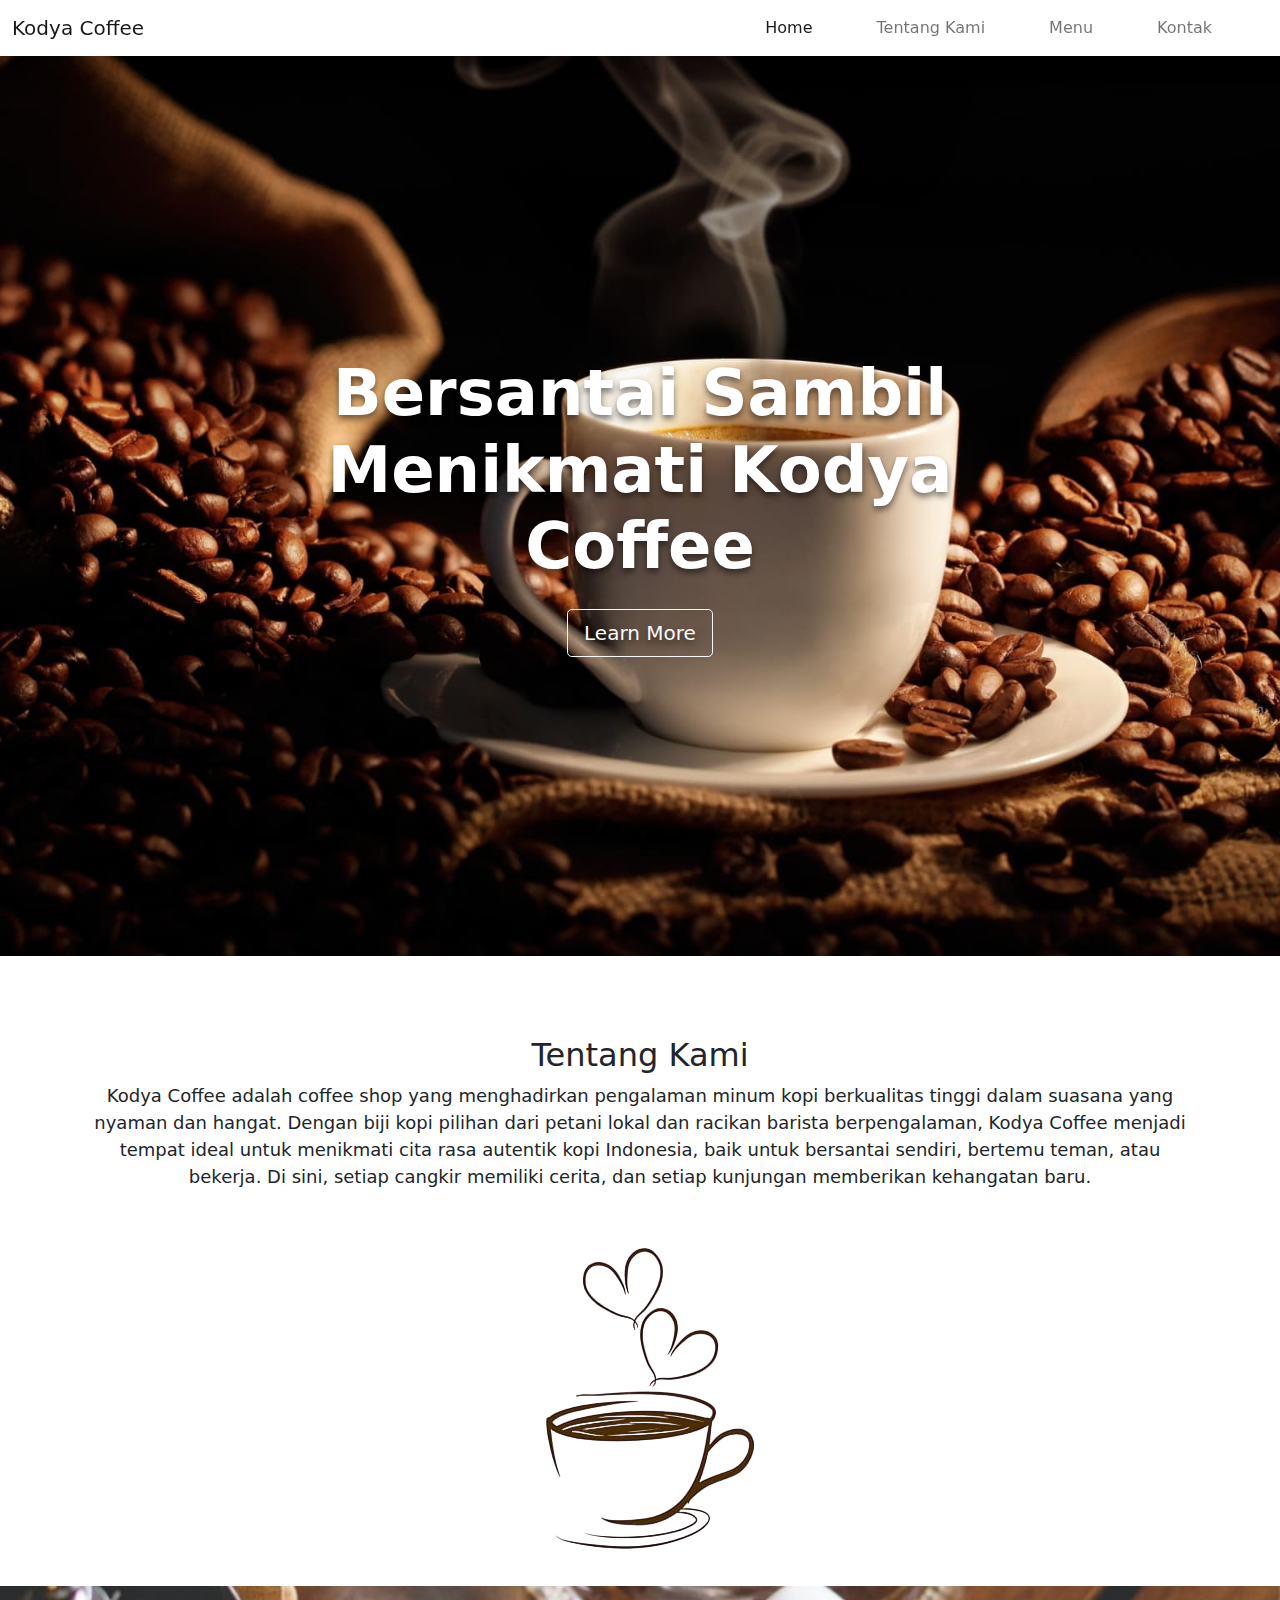
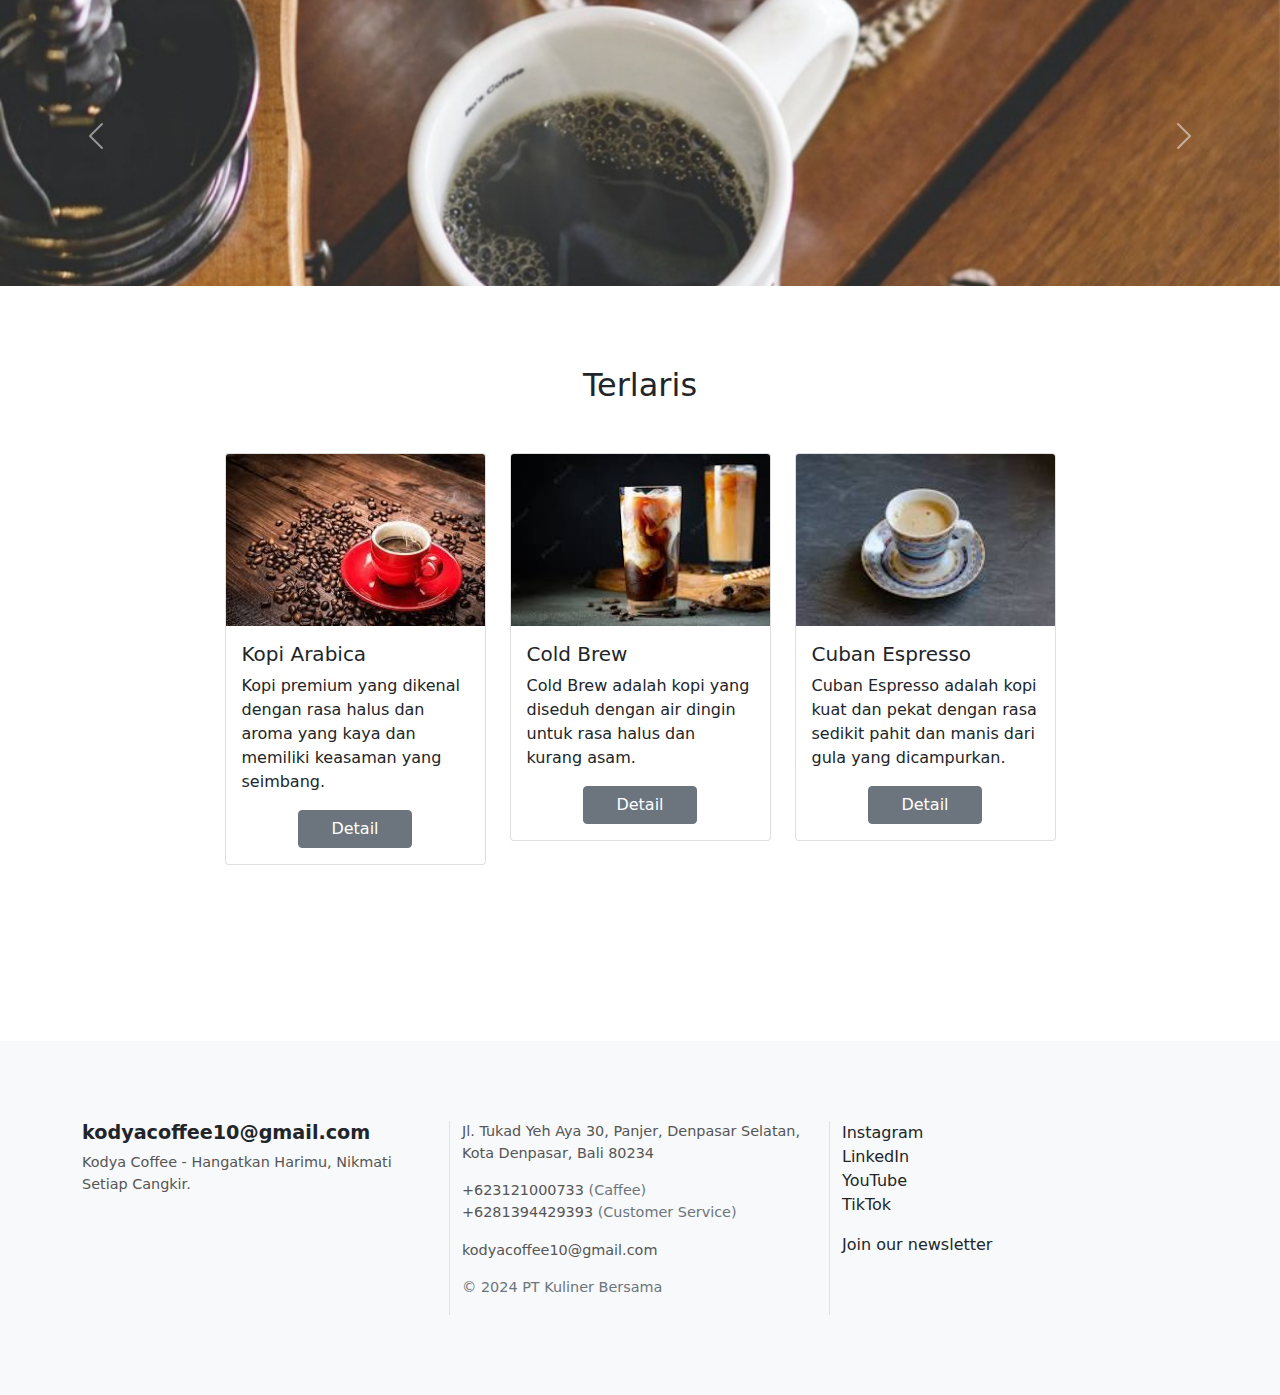
<file: index.html>
<!DOCTYPE html>
<html lang="en">
  <head>
    <meta charset="UTF-8" />
    <meta http-equiv="X-UA-Compatible" content="IE=edge" />
    <meta name="viewport" content="width=device-width, initial-scale=1.0" />
    <link rel="stylesheet" href="assets/bootstrap/css/bootstrap.min.css" />
    <link rel="stylesheet" href="https://cdn.jsdelivr.net/npm/bootstrap-icons@1.10.3/font/bootstrap-icons.css" />
    <link rel="stylesheet" href="style.css" />
    <title>Home | Kodya Coffee</title>
  </head>
  <body>
    <!-- navbar -->
    <nav class="navbar sticky-top navbar-expand-lg navbar-light shadow" style="background-color: white">
      <div class="container-fluid">
        <button class="navbar-toggler" type="button" data-bs-toggle="collapse" data-bs-target="#navbarNav" aria-controls="navbarNav" aria-expanded="false" aria-label="Toggle navigation">
          <span class="navbar-toggler-icon"></span>
        </button>
        <div class="collapse navbar-collapse" id="navbarNav">
          <a class="navbar-brand me-auto" href="index.html">Kodya Coffee</a>
          <ul class="navbar-nav">
            <li class="nav-item me-5">
              <a class="nav-link active" aria-current="page" href="index.html">Home</a>
            </li>
            <li class="nav-item me-5">
              <a class="nav-link" href="tentang-kami.html">Tentang Kami</a>
            </li>
            <li class="nav-item me-5">
              <a class="nav-link" href="menu.html">Menu</a>
            </li>
            <li class="nav-item me-5">
              <a class="nav-link" href="kontak.html">Kontak</a>
            </li>
          </ul>
        </div>
      </div>
    </nav>
    <!-- end-navbar -->

    <!-- banner -->
    <section id="banner">
      <header class="hero-banner">
        <div class="hero-content">
          <h1 class="display-3 fw-bold">Bersantai Sambil Menikmati Kodya Coffee</h1>
          <div class="mt-4">
            <a href="#about" class="btn btn-outline-light btn-lg">Learn More</a>
          </div>
        </div>
      </header>
    </section>
    <!-- end-banner -->

    <!-- About & Proccess -->
    <section id="about" style="padding-top: 5rem">
      <div class="container-fluid">
        <div class="container" style="border-radius: 30px">
          <h2 class="text-center text-dark" style="cursor: default">Tentang Kami</h2>
          <p class="text-center" style="font-size: 18px">Kodya Coffee adalah coffee shop yang menghadirkan pengalaman minum kopi berkualitas tinggi dalam suasana yang nyaman dan hangat. Dengan biji kopi pilihan dari petani lokal dan racikan barista berpengalaman, Kodya Coffee menjadi tempat ideal untuk menikmati cita rasa autentik kopi Indonesia, baik untuk bersantai sendiri, bertemu teman, atau bekerja. Di sini, setiap cangkir memiliki cerita, dan setiap kunjungan memberikan kehangatan baru.</p>
        </div>
        <div style="display: flex; justify-content: center; align-items: center; height: 300px; padding-top: 100px">
          <img src="assets/img/coffee.png" alt="Arabica Coffee" style="max-width: 100%; height: auto" />
        </div>
      </div>
    </section>
    <!-- end-about -->

    <section id="highlight">
      <div id="carouselExampleInterval" class="carousel slide" data-bs-ride="carousel">
        <div class="carousel-inner">
          <div class="carousel-item active" data-bs-interval="10000">
            <img src="gambar/americano.jpg" class="d-block w-100" alt="Americano" />
          </div>
          <div class="carousel-item" data-bs-interval="2000">
            <img src="gambar/kopi-tarik.jpg" class="d-block w-100" alt="Latte" />
          </div>
          <div class="carousel-item">
            <img src="gambar/capuccino.jpg" class="d-block w-100" alt="Cappuccino" />
          </div>
        </div>
        <button class="carousel-control-prev" type="button" data-bs-target="#carouselExampleInterval" data-bs-slide="prev">
          <span class="carousel-control-prev-icon" aria-hidden="true"></span>
          <span class="visually-hidden">Previous</span>
        </button>
        <button class="carousel-control-next" type="button" data-bs-target="#carouselExampleInterval" data-bs-slide="next">
          <span class="carousel-control-next-icon" aria-hidden="true"></span>
          <span class="visually-hidden">Next</span>
        </button>
      </div>
    </section>

    <!-- promo -->
    <section id="promo" style="padding: 5rem 0rem 5rem 0rem">
      <div class="container-fluid">
        <div class="container" style="border-radius: 30px">
          <h2 class="text-center text-dark" style="cursor: default">Terlaris</h2>

          <div class="row mt-5 justify-content-center">
            <div class="col-sm-6 col-lg-3 mb-3">
              <div class="card">
                <img src="gambar/Arabica coffe.jpeg" class="card-img-top" alt="..." />
                <div class="card-body">
                  <h5 class="card-title" style="cursor: default">Kopi Arabica</h5>
                  <p class="card-text" style="cursor: default">Kopi premium yang dikenal dengan rasa halus dan aroma yang kaya dan memiliki keasaman yang seimbang.</p>
                  <a href="detail-coffee.html" style="text-decoration: none">
                    <div class="d-grid gap-2 col-6 mx-auto">
                      <button class="btn btn-secondary w-100" type="button">Detail</button>
                    </div>
                  </a>
                </div>
              </div>
            </div>

            <div class="col-sm-6 col-lg-3 mb-3">
              <div class="card">
                <img src="gambar/coldbrewcoffe - Copy.jpeg" class="card-img-top" alt="..." />
                <div class="card-body">
                  <h5 class="card-title" style="cursor: default">Cold Brew</h5>
                  <p class="card-text" style="cursor: default">Cold Brew adalah kopi yang diseduh dengan air dingin untuk rasa halus dan kurang asam.</p>
                  <a href="detail-coffee.html" style="text-decoration: none">
                    <div class="d-grid gap-2 col-6 mx-auto">
                      <button class="btn btn-secondary w-100" type="button">Detail</button>
                    </div>
                  </a>
                </div>
              </div>
            </div>

            <div class="col-sm-6 col-lg-3 mb-3">
              <div class="card">
                <img src="gambar/cuban expresso coffe - Copy.jpeg" class="card-img-top" alt="..." />
                <div class="card-body">
                  <h5 class="card-title" style="cursor: default">Cuban Espresso</h5>
                  <p class="card-text" style="cursor: default">Cuban Espresso adalah kopi kuat dan pekat dengan rasa sedikit pahit dan manis dari gula yang dicampurkan.</p>
                  <a href="detail-coffee.html" style="text-decoration: none">
                    <div class="d-grid gap-2 col-6 mx-auto">
                      <button class="btn btn-secondary w-100" type="button">Detail</button>
                    </div>
                  </a>
                </div>
              </div>
            </div>
          </div>
        </div>
      </div>
    </section>
    <!-- end-promo -->

    <!-- footer -->
    <footer class="bg-light">
      <div class="container">
        <div class="row">
          <!-- Kolom Kiri -->
          <div class="col-md-4 border-end">
            <h5 class="fw-bold">kodyacoffee10@gmail.com</h5>
            <p>Kodya Coffee - Hangatkan Harimu, Nikmati Setiap Cangkir.</p>
          </div>

          <!-- Kolom Tengah -->
          <div class="col-md-4 border-end">
            <address>
              <p>Jl. Tukad Yeh Aya 30, Panjer, Denpasar Selatan, Kota Denpasar, Bali 80234</p>
              <p>
                +623121000733 <span class="text-muted">(Caffee)</span><br />
                +6281394429393 <span class="text-muted">(Customer Service)</span>
              </p>
              <p>kodyacoffee10@gmail.com</p>
            </address>
            <p class="text-muted">© 2024 PT Kuliner Bersama</p>
          </div>

          <!-- Kolom Kanan -->
          <div class="col-md-4">
            <ul class="list-unstyled">
              <li><a href="#" class="text-dark text-decoration-none">Instagram</a></li>
              <li><a href="#" class="text-dark text-decoration-none">LinkedIn</a></li>
              <li><a href="#" class="text-dark text-decoration-none">YouTube</a></li>
              <li><a href="#" class="text-dark text-decoration-none">TikTok</a></li>
            </ul>
            <a href="#" class="text-dark text-decoration-none d-block mt-3">Join our newsletter</a>
          </div>
        </div>
      </div>
    </footer>

    <!-- end-footer -->

    <script src="assets/bootstrap/js/bootstrap.bundle.min.js"></script>
  </body>
</html>
</file>
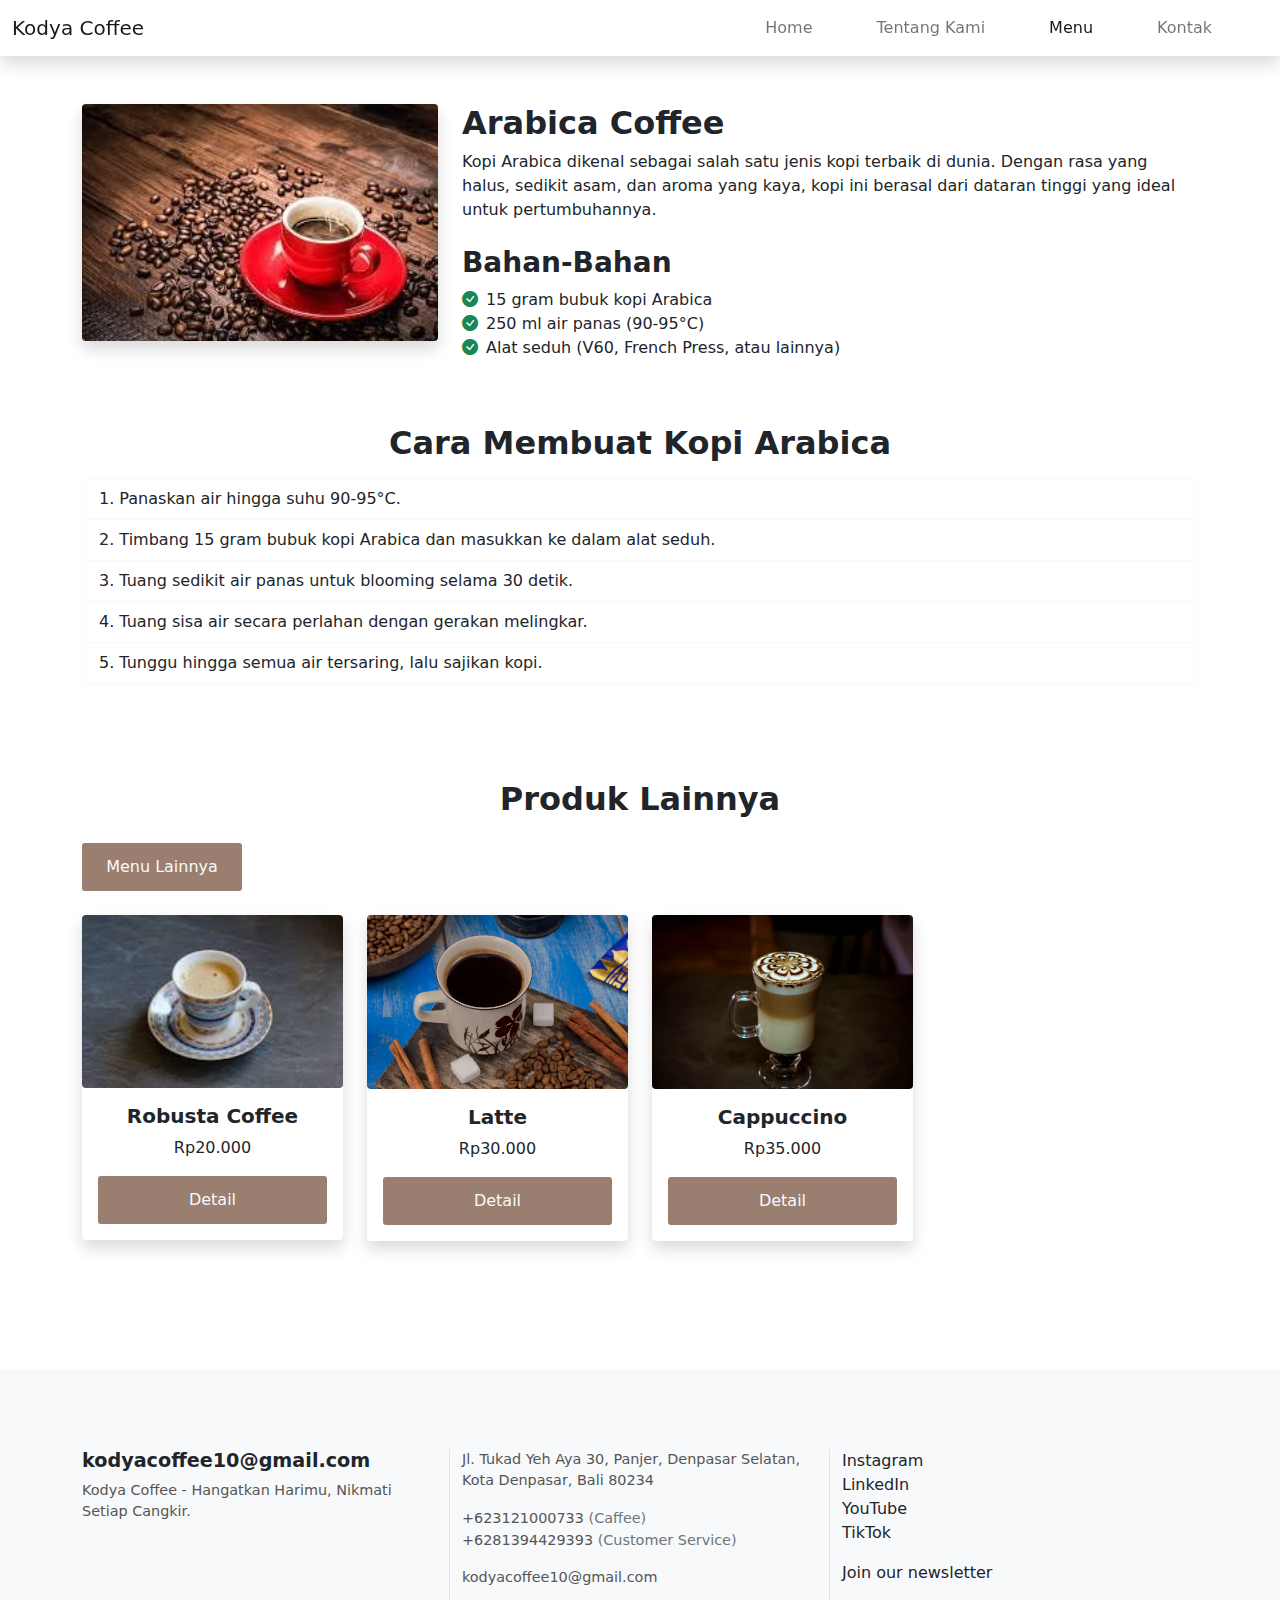
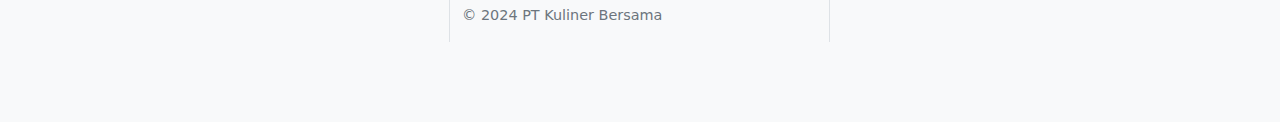
<file: detail-coffee.html>
<!DOCTYPE html>
<html lang="en">
  <head>
    <meta charset="UTF-8" />
    <meta http-equiv="X-UA-Compatible" content="IE=edge" />
    <meta name="viewport" content="width=device-width, initial-scale=1.0" />
    <link rel="stylesheet" href="assets/bootstrap/css/bootstrap.min.css" />
    <link rel="stylesheet" href="https://cdn.jsdelivr.net/npm/bootstrap-icons@1.10.3/font/bootstrap-icons.css" />
    <link rel="stylesheet" href="style.css" />
    <title>Detail Coffee | Kodya Coffee</title>
    <style>
      .btn-submit {
        color: #fff;
        width: 10rem;
        background-color: #9a7e6f;
        transition: 0.2s ease-in-out;
      }
      .btn-submit:hover {
        background: #493628;
      }
    </style>
  </head>
  <body>
    <!-- navbar -->
    <nav class="navbar sticky-top navbar-expand-lg navbar-light shadow" style="background-color: white">
      <div class="container-fluid">
        <button class="navbar-toggler" type="button" data-bs-toggle="collapse" data-bs-target="#navbarNav" aria-controls="navbarNav" aria-expanded="false" aria-label="Toggle navigation">
          <span class="navbar-toggler-icon"></span>
        </button>
        <div class="collapse navbar-collapse" id="navbarNav">
          <a class="navbar-brand me-auto" href="index.html">Kodya Coffee</a>
          <ul class="navbar-nav">
            <li class="nav-item me-5">
              <a class="nav-link" aria-current="page" href="index.html">Home</a>
            </li>
            <li class="nav-item me-5">
              <a class="nav-link" href="tentang-kami.html">Tentang Kami</a>
            </li>
            <li class="nav-item me-5">
              <a class="nav-link active" href="menu.html">Menu</a>
            </li>
            <li class="nav-item me-5">
              <a class="nav-link" href="kontak.html">Kontak</a>
            </li>
          </ul>
        </div>
      </div>
    </nav>
    <!-- end-navbar -->

    <!-- Detail Produk -->
    <div class="container-fluid py-5">
      <div class="container">
        <div class="row">
          <!-- Gambar Produk -->
          <div class="col-lg-4">
            <div class="card mb-3 border-0 shadow">
              <img src="gambar/Arabica coffe.jpeg" class="card-img-top rounded" alt="Arabica" />
            </div>
          </div>

          <!-- Deskripsi Produk -->
          <div class="col-lg-8">
            <h2 class="fw-bold">Arabica Coffee</h2>
            <p>Kopi Arabica dikenal sebagai salah satu jenis kopi terbaik di dunia. Dengan rasa yang halus, sedikit asam, dan aroma yang kaya, kopi ini berasal dari dataran tinggi yang ideal untuk pertumbuhannya.</p>
            <h3 class="fw-bold mt-4">Bahan-Bahan</h3>
            <ul class="list-unstyled">
              <li><i class="bi bi-check-circle-fill text-success me-2"></i>15 gram bubuk kopi Arabica</li>
              <li><i class="bi bi-check-circle-fill text-success me-2"></i>250 ml air panas (90-95°C)</li>
              <li><i class="bi bi-check-circle-fill text-success me-2"></i>Alat seduh (V60, French Press, atau lainnya)</li>
            </ul>
          </div>
        </div>

        <!-- Cara Membuat -->
        <div class="mt-5">
          <h2 class="text-center fw-bold">Cara Membuat Kopi Arabica</h2>
          <ol class="list-group list-group-numbered mt-3">
            <li class="list-group-item border-light">Panaskan air hingga suhu 90-95°C.</li>
            <li class="list-group-item border-light">Timbang 15 gram bubuk kopi Arabica dan masukkan ke dalam alat seduh.</li>
            <li class="list-group-item border-light">Tuang sedikit air panas untuk blooming selama 30 detik.</li>
            <li class="list-group-item border-light">Tuang sisa air secara perlahan dengan gerakan melingkar.</li>
            <li class="list-group-item border-light">Tunggu hingga semua air tersaring, lalu sajikan kopi.</li>
          </ol>
        </div>
      </div>
    </div>
    <!-- End Detail Produk -->

    <div class="container py-5">
      <h2 class="text-center fw-bold mb-4">Produk Lainnya</h2>
      <a href="menu.html">
        <button class="btn mb-4 w-20 btn-submit text-light">Menu Lainnya</button>
      </a>

      <div class="row g-4">
        <!-- Produk 1 -->
        <div class="col-lg-3 col-md-4 col-sm-6">
          <div class="card border-0 shadow">
            <img src="gambar/cuban expresso coffe - Copy.jpeg" class="card-img-top rounded" alt="Robusta" />
            <div class="card-body text-center">
              <h5 class="card-title fw-bold">Robusta Coffee</h5>
              <p class="card-text">Rp20.000</p>
              <button class="btn w-100 btn-submit text-light">Detail</button>
            </div>
          </div>
        </div>
        <!-- Produk 2 -->
        <div class="col-lg-3 col-md-4 col-sm-6">
          <div class="card border-0 shadow">
            <img src="gambar/kintamani.png" class="card-img-top rounded" alt="Latte" />
            <div class="card-body text-center">
              <h5 class="card-title fw-bold">Latte</h5>
              <p class="card-text">Rp30.000</p>
              <button class="btn w-100 btn-submit text-light">Detail</button>
            </div>
          </div>
        </div>
        <!-- Produk 3 -->
        <div class="col-lg-3 col-md-4 col-sm-6">
          <div class="card border-0 shadow">
            <img src="gambar/mocchacino.jpg" class="card-img-top rounded" alt="Cappuccino" />
            <div class="card-body text-center">
              <h5 class="card-title fw-bold">Cappuccino</h5>
              <p class="card-text">Rp35.000</p>
              <button class="btn w-100 btn-submit text-light">Detail</button>
            </div>
          </div>
        </div>
      </div>
    </div>

    <!-- footer -->
    <footer class="bg-light">
      <div class="container">
        <div class="row">
          <!-- Kolom Kiri -->
          <div class="col-md-4 border-end">
            <h5 class="fw-bold">kodyacoffee10@gmail.com</h5>
            <p>Kodya Coffee - Hangatkan Harimu, Nikmati Setiap Cangkir.</p>
          </div>

          <!-- Kolom Tengah -->
          <div class="col-md-4 border-end">
            <address>
              <p>Jl. Tukad Yeh Aya 30, Panjer, Denpasar Selatan, Kota Denpasar, Bali 80234</p>
              <p>
                +623121000733 <span class="text-muted">(Caffee)</span><br />
                +6281394429393 <span class="text-muted">(Customer Service)</span>
              </p>
              <p>kodyacoffee10@gmail.com</p>
            </address>
            <p class="text-muted">© 2024 PT Kuliner Bersama</p>
          </div>

          <!-- Kolom Kanan -->
          <div class="col-md-4">
            <ul class="list-unstyled">
              <li><a href="#" class="text-dark text-decoration-none">Instagram</a></li>
              <li><a href="#" class="text-dark text-decoration-none">LinkedIn</a></li>
              <li><a href="#" class="text-dark text-decoration-none">YouTube</a></li>
              <li><a href="#" class="text-dark text-decoration-none">TikTok</a></li>
            </ul>
            <a href="#" class="text-dark text-decoration-none d-block mt-3">Join our newsletter</a>
          </div>
        </div>
      </div>
    </footer>

    <!-- end-footer -->

    <script src="assets/bootstrap/js/bootstrap.bundle.min.js"></script>
  </body>
</html>
</file>
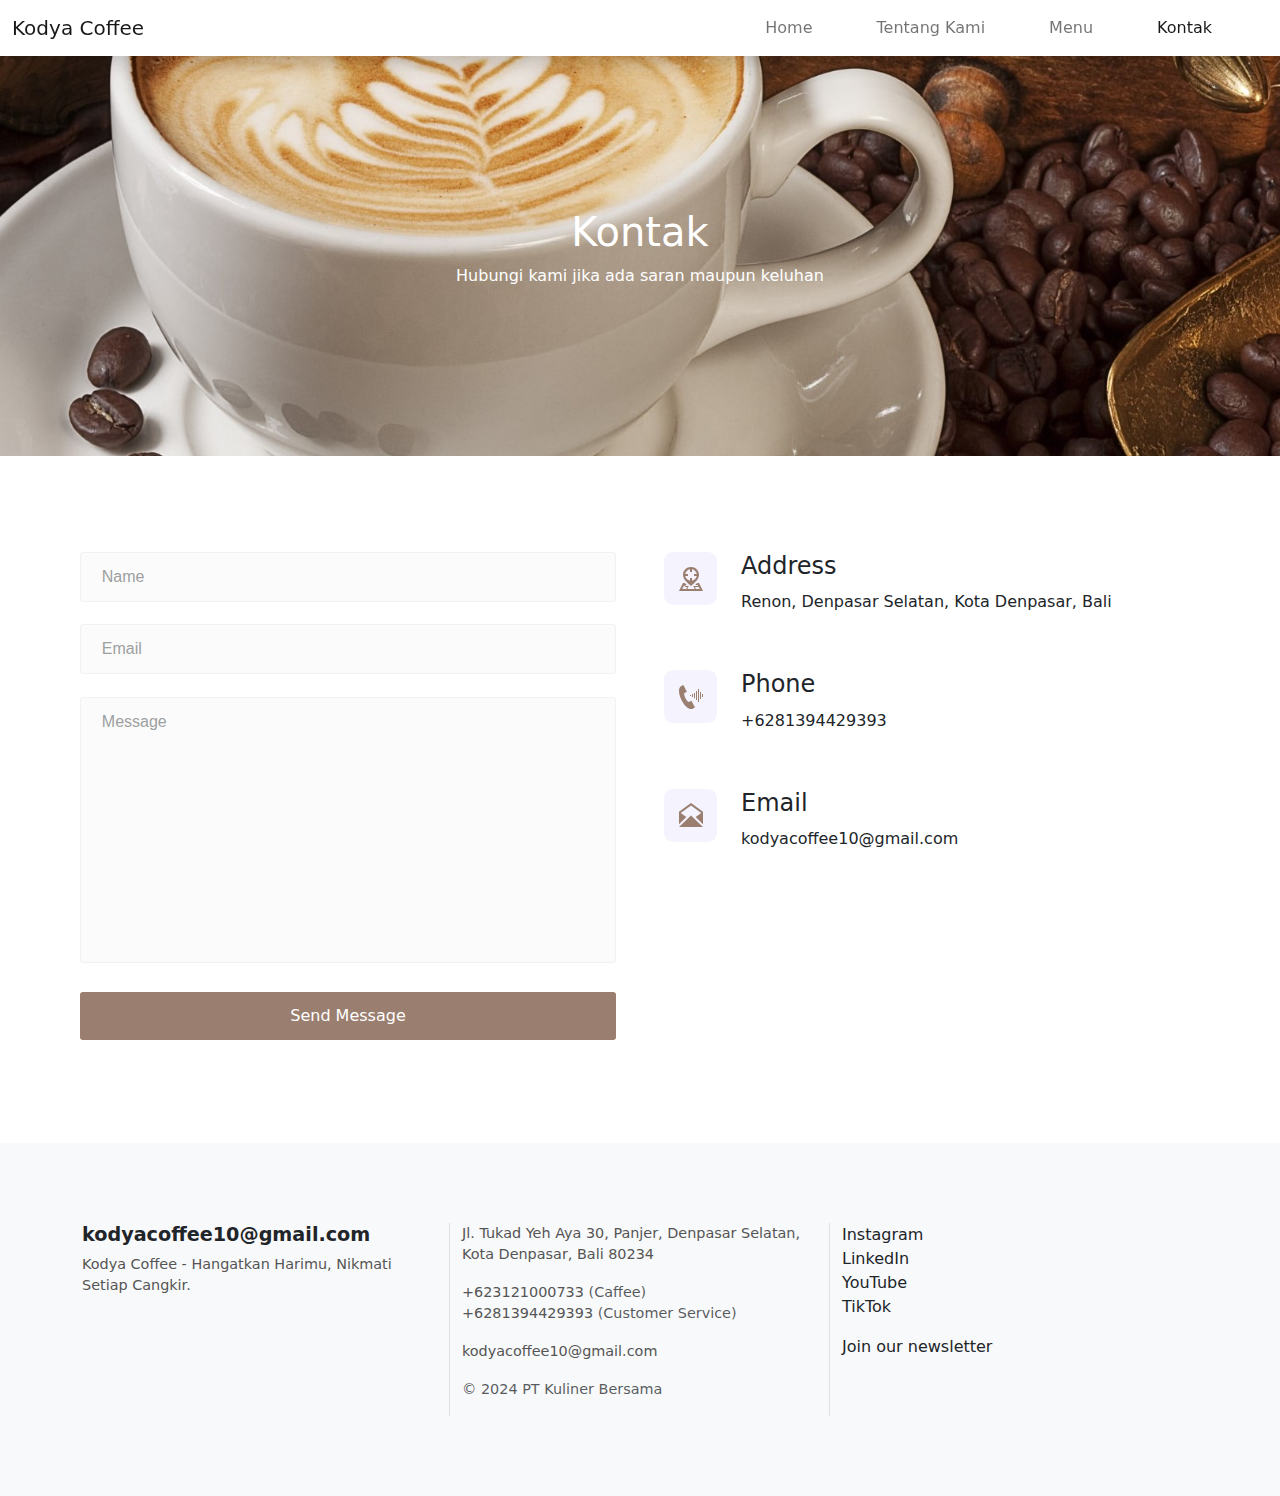
<file: kontak.html>
<!DOCTYPE html>
<html lang="en">
  <head>
    <meta charset="UTF-8" />
    <meta http-equiv="X-UA-Compatible" content="IE=edge" />
    <meta name="viewport" content="width=device-width, initial-scale=1.0" />
    <link rel="stylesheet" href="assets/bootstrap/css/bootstrap.min.css" />
    <link rel="stylesheet" href="https://cdn.jsdelivr.net/npm/bootstrap-icons@1.10.3/font/bootstrap-icons.css" />
    <link href="https://cdn.jsdelivr.net/npm/bootstrap@5.3.0/dist/css/bootstrap.min.css" rel="stylesheet" />

    <link rel="stylesheet" href="style.css" />
    <title>Kontak | Kodya Coffee</title>
  </head>
  <body>
    <!-- navbar -->
    <nav class="navbar sticky-top navbar-expand-lg navbar-light shadow" style="background-color: white">
      <div class="container-fluid">
        <button class="navbar-toggler" type="button" data-bs-toggle="collapse" data-bs-target="#navbarNav" aria-controls="navbarNav" aria-expanded="false" aria-label="Toggle navigation">
          <span class="navbar-toggler-icon"></span>
        </button>
        <div class="collapse navbar-collapse" id="navbarNav">
          <a class="navbar-brand me-auto" href="index.html">Kodya Coffee</a>
          <ul class="navbar-nav">
            <li class="nav-item me-5">
              <a class="nav-link" aria-current="page" href="index.html">Home</a>
            </li>
            <li class="nav-item me-5">
              <a class="nav-link" href="tentang-kami.html">Tentang Kami</a>
            </li>
            <li class="nav-item me-5">
              <a class="nav-link" href="menu.html">Menu</a>
            </li>
            <li class="nav-item me-5">
              <a class="nav-link active" href="kontak.html">Kontak</a>
            </li>
          </ul>
        </div>
      </div>
    </nav>
    <!-- end-navbar -->

    <section id="kontak-banner">
      <div class="banner" style="background-image: url('gambar/coffeelatte.jpg')">
        <div class="content">
          <h1>Kontak</h1>
          <p>Hubungi kami jika ada saran maupun keluhan</p>
        </div>
      </div>
    </section>

    <!-- contact -->
    <section id="contact">
      <div class="contact main-container">
        <div class="contact-left">
          <form class="contact-form" action="https://formspree.io/f/mdorbwvd" method="POST">
            <div>
              <input type="text" placeholder="Name" name="name" id="form" />
            </div>
            <div>
              <input type="email" placeholder="Email" name="email" id="form" />
            </div>
            <div>
              <textarea name="message" placeholder="Message" id="message" cols="30" rows="10"></textarea>
            </div>
            <div>
              <button class="btn-submit" id="form">Send Message</button>
            </div>
          </form>
        </div>
        <div class="contact-right">
          <!-- contact item 1 -->
          <div class="contact-item">
            <div class="contact-item-icon">
              <svg xmlns="http://www.w3.org/2000/svg" width="24" height="24" viewBox="0 0 24 24">
                <path d="M12 19c4.5-3.893 8-6.872 8-11.23 0-4.291-3.582-7.77-8-7.77s-8 3.479-8 7.77c0 4.358 3.5 7.337 8 11.23zm-5.761-10h2.761v-2h-2.786c.393-2.446 2.324-4.379 4.786-4.799v2.799h2v-2.799c2.462.42 4.393 2.353 4.786 4.799h-2.786v2h2.761c-.452 2.368-2.354 4.223-4.761 4.632v-2.632h-2v2.632c-2.406-.409-4.309-2.264-4.761-4.632zm13.761 7h-1.801c-.629.673-1.316 1.335-2.041 2h2.605l.5 1h-4.218l-1.146 1h1.025l.858 2h-7.487l.858-2h.947c-.389-.336-.772-.669-1.147-1h-1.995l-1.011-1h1.895c-.725-.664-1.41-1.327-2.039-2h-1.803l-4 8h24l-4-8zm-12.794 6h-3.97l1.764-3.528 1.516 1.528h1.549l-.859 2zm8.808-2h3.75l1 2h-3.892l-.858-2z" />
              </svg>
            </div>
            <div class="contact-item-detail">
              <h4>Address</h4>
              <p>Renon, Denpasar Selatan, Kota Denpasar, Bali</p>
            </div>
          </div>

          <!-- contact item 2 -->
          <div class="contact-item">
            <div class="contact-item-icon">
              <svg width="24" height="24" xmlns="http://www.w3.org/2000/svg" fill-rule="evenodd" clip-rule="evenodd">
                <path d="M16 22.621l-3.521-6.795c-.007.004-1.974.97-2.064 1.011-2.24 1.086-6.799-7.82-4.609-8.994l2.082-1.026-3.492-6.817-2.106 1.039c-1.622.845-2.298 2.627-2.289 4.843.027 6.902 6.711 18.013 12.212 18.117.575.011 1.137-.098 1.677-.345.121-.055 2.102-1.029 2.11-1.033zm4-5.621h-1v-13h1v13zm-2-2h-1v-9h1v9zm4-1h-1v-7h1v7zm-6-1h-1v-5h1v5zm-2-1h-1v-3h1v3zm10 0h-1v-3h1v3zm-12-1h-1v-1h1v1z" />
              </svg>
            </div>
            <div class="contact-item-detail">
              <h4>Phone</h4>
              <p>+6281394429393</p>
            </div>
          </div>

          <!-- contact item 3 -->
          <div class="contact-item">
            <div class="contact-item-icon">
              <svg xmlns="http://www.w3.org/2000/svg" width="24" height="24" viewBox="0 0 24 24">
                <path d="M.026 24l11.974-11.607 11.974 11.607h-23.948zm11.964-23.961l-11.99 8.725v12.476l7.352-7.127-5.653-4.113 10.291-7.488 10.309 7.488-5.655 4.108 7.356 7.132v-12.476l-12.01-8.725z" />
              </svg>
            </div>
            <div class="contact-item-detail">
              <h4>Email</h4>
              <p>kodyacoffee10@gmail.com</p>
            </div>
          </div>
        </div>
      </div>
    </section>
    <!-- end contact -->

    <!-- footer -->
    <footer class="bg-light">
      <div class="container">
        <div class="row">
          <!-- Kolom Kiri -->
          <div class="col-md-4 border-end">
            <h5 class="fw-bold">kodyacoffee10@gmail.com</h5>
            <p>Kodya Coffee - Hangatkan Harimu, Nikmati Setiap Cangkir.</p>
          </div>

          <!-- Kolom Tengah -->
          <div class="col-md-4 border-end">
            <address>
              <p>Jl. Tukad Yeh Aya 30, Panjer, Denpasar Selatan, Kota Denpasar, Bali 80234</p>
              <p>
                +623121000733 <span class="text-muted">(Caffee)</span><br />
                +6281394429393 <span class="text-muted">(Customer Service)</span>
              </p>
              <p>kodyacoffee10@gmail.com</p>
            </address>
            <p class="text-muted">© 2024 PT Kuliner Bersama</p>
          </div>

          <!-- Kolom Kanan -->
          <div class="col-md-4">
            <ul class="list-unstyled">
              <li><a href="#" class="text-dark text-decoration-none">Instagram</a></li>
              <li><a href="#" class="text-dark text-decoration-none">LinkedIn</a></li>
              <li><a href="#" class="text-dark text-decoration-none">YouTube</a></li>
              <li><a href="#" class="text-dark text-decoration-none">TikTok</a></li>
            </ul>
            <a href="#" class="text-dark text-decoration-none d-block mt-3">Join our newsletter</a>
          </div>
        </div>
      </div>
    </footer>

    <script src="assets/bootstrap/js/bootstrap.bundle.min.js"></script>
  </body>
</html>
</file>
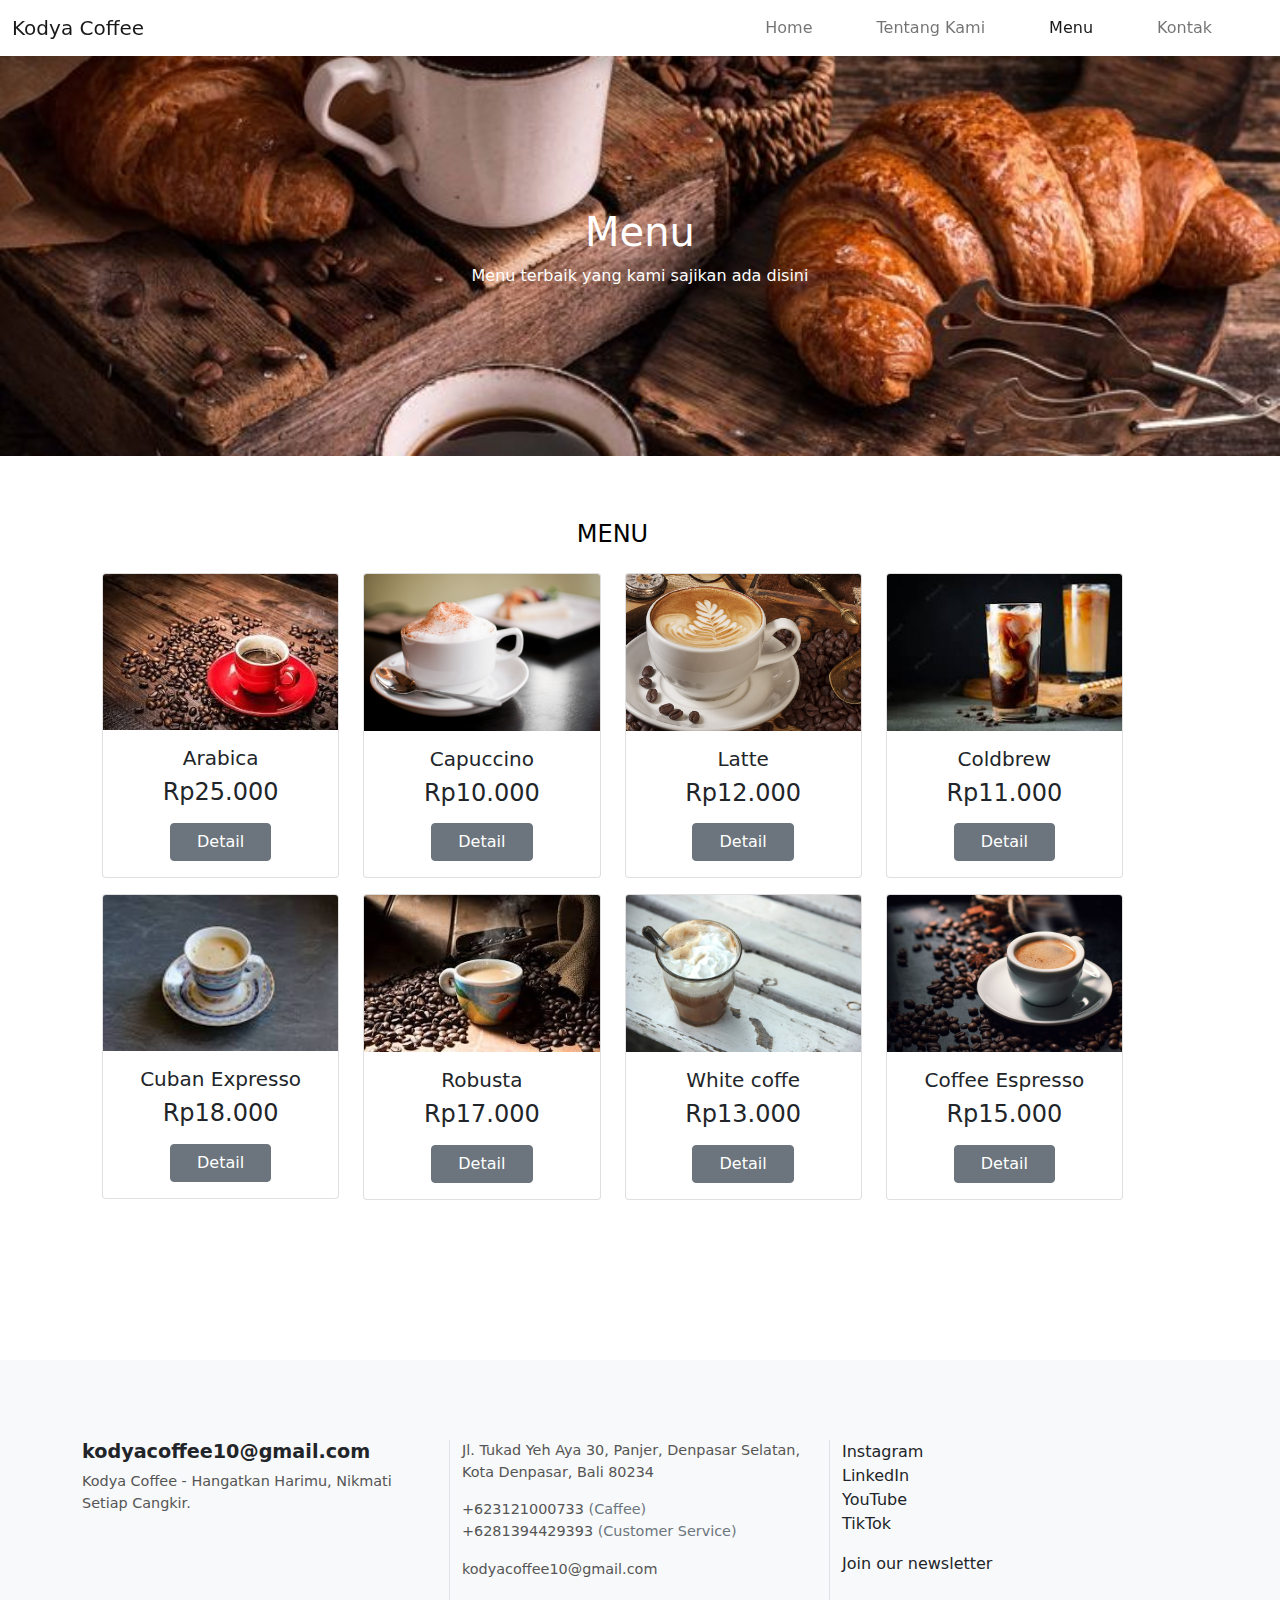
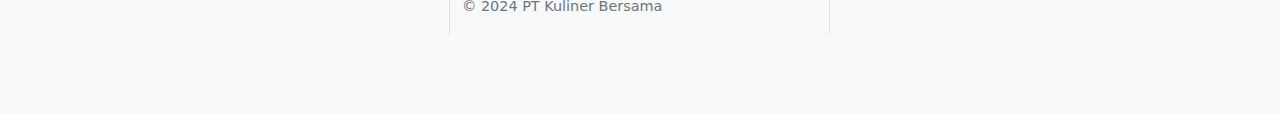
<file: menu.html>
<!DOCTYPE html>
<html lang="en">
  <head>
    <meta charset="UTF-8" />
    <meta http-equiv="X-UA-Compatible" content="IE=edge" />
    <meta name="viewport" content="width=device-width, initial-scale=1.0" />
    <link rel="stylesheet" href="assets/bootstrap/css/bootstrap.min.css" />
    <link rel="stylesheet" href="https://cdn.jsdelivr.net/npm/bootstrap-icons@1.10.3/font/bootstrap-icons.css" />
    <link rel="stylesheet" href="style.css" />
    <title>Menu | Kodya Coffee</title>
  </head>
  <body>
    <!-- navbar -->
    <nav class="navbar sticky-top navbar-expand-lg navbar-light shadow" style="background-color: white">
      <div class="container-fluid">
        <button class="navbar-toggler" type="button" data-bs-toggle="collapse" data-bs-target="#navbarNav" aria-controls="navbarNav" aria-expanded="false" aria-label="Toggle navigation">
          <span class="navbar-toggler-icon"></span>
        </button>
        <div class="collapse navbar-collapse" id="navbarNav">
          <a class="navbar-brand me-auto" href="index.html">Kodya Coffee</a>
          <ul class="navbar-nav">
            <li class="nav-item me-5">
              <a class="nav-link" aria-current="page" href="index.html">Home</a>
            </li>
            <li class="nav-item me-5">
              <a class="nav-link" href="tentang-kami.html">Tentang Kami</a>
            </li>
            <li class="nav-item me-5">
              <a class="nav-link active" href="menu.html">Menu</a>
            </li>
            <li class="nav-item me-5">
              <a class="nav-link" href="kontak.html">Kontak</a>
            </li>
          </ul>
        </div>
      </div>
    </nav>
    <!-- end-navbar -->

    <section id="menu-banner">
      <div class="banner" style="background-image: url('assets/img/menukopi.jpg');">
        <div class="content">
          <h1>Menu</h1>
          <p>Menu terbaik yang kami sajikan ada disini</p>
        </div>
      </div>
    </section>

    <section id="menu" class="py-5">
      <menu>
        <div class="container-fluid">
          <div class="container">
            <div class="row">
              <div class="col-11">
                <h4 class="text-center mb-4" style="cursor: default; color: rgb(0, 0, 0)">MENU</h4>

                <div class="row">
                  <div class="col-sm-6 col-lg-3 mb-3">
                    <div class="card">
                      <img src="gambar/Arabica coffe.jpeg" class="card-img-top" alt="..." />
                      <div class="card-body">
                        <h5 class="card-title text-center" style="cursor: default">Arabica</h5>
                        <h4 class="card-text text-center mb-3" style="cursor: default">Rp25.000</h4>
                        <a href="detail-coffee.html" style="text-decoration: none">
                          <div class="d-grid gap-2 col-6 mx-auto">
                            <button class="btn btn-secondary w-100" type="button">Detail</button>
                          </div>
                        </a>
                      </div>
                    </div>
                  </div>

                  <div class="col-sm-6 col-lg-3 mb-3">
                    <div class="card">
                      <img src="gambar/capuccino.jpg" class="card-img-top" alt="..." />
                      <div class="card-body">
                        <h5 class="card-title text-center" style="cursor: default">Capuccino</h5>
                        <h4 class="card-text text-center mb-3" style="cursor: default">Rp10.000</h4>
                        <a href="detail-coffee.html" style="text-decoration: none">
                          <div class="d-grid gap-2 col-6 mx-auto">
                            <button class="btn btn-secondary w-100" type="button">Detail</button>
                          </div>
                        </a>
                      </div>
                    </div>
                  </div>

                  <div class="col-sm-6 col-lg-3 mb-3">
                    <div class="card">
                      <img src="gambar/coffeelatte.jpg" class="card-img-top" alt="..." />
                      <div class="card-body">
                        <h5 class="card-title text-center" style="cursor: default">Latte</h5>
                        <h4 class="card-text text-center mb-3" style="cursor: default">Rp12.000</h4>
                        <a href="detail-coffee.html" style="text-decoration: none">
                          <div class="d-grid gap-2 col-6 mx-auto">
                            <button class="btn btn-secondary w-100" type="button">Detail</button>
                          </div>
                        </a>
                      </div>
                    </div>
                  </div>

                  <div class="col-sm-6 col-lg-3 mb-3">
                    <div class="card">
                      <img src="gambar/coldbrewcoffe - Copy.jpeg" class="card-img-top" alt="..." />
                      <div class="card-body">
                        <h5 class="card-title text-center" style="cursor: default">Coldbrew</h5>
                        <h4 class="card-text text-center mb-3" style="cursor: default">Rp11.000</h4>
                        <a href="detail-coffee.html" style="text-decoration: none">
                          <div class="d-grid gap-2 col-6 mx-auto">
                            <button class="btn btn-secondary w-100" type="button">Detail</button>
                          </div>
                        </a>
                      </div>
                    </div>
                  </div>

                  <div class="col-sm-6 col-lg-3 mb-3">
                    <div class="card">
                      <img src="gambar/cuban expresso coffe - Copy.jpeg" class="card-img-top" alt="..." />
                      <div class="card-body">
                        <h5 class="card-title text-center" style="cursor: default">Cuban Expresso</h5>
                        <h4 class="card-text text-center mb-3" style="cursor: default">Rp18.000</h4>
                        <a href="detail-coffee.html" style="text-decoration: none">
                          <div class="d-grid gap-2 col-6 mx-auto">
                            <button class="btn btn-secondary w-100" type="button">Detail</button>
                          </div>
                        </a>
                      </div>
                    </div>
                  </div>

                  <div class="col-sm-6 col-lg-3 mb-3">
                    <div class="card">
                      <img src="gambar/Robustacoffe - Copy.jpeg" class="card-img-top" alt="..." />
                      <div class="card-body">
                        <h5 class="card-title text-center" style="cursor: default">Robusta</h5>
                        <h4 class="card-text text-center mb-3" style="cursor: default">Rp17.000</h4>
                        <a href="detail-coffee.html" style="text-decoration: none">
                          <div class="d-grid gap-2 col-6 mx-auto">
                            <button class="btn btn-secondary w-100" type="button">Detail</button>
                          </div>
                        </a>
                      </div>
                    </div>
                  </div>

                  <div class="col-sm-6 col-lg-3 mb-3">
                    <div class="card">
                      <img src="gambar/mocha-frappuccino.jpg" class="card-img-top" alt="..." />
                      <div class="card-body">
                        <h5 class="card-title text-center" style="cursor: default">White coffe</h5>
                        <h4 class="card-text text-center mb-3" style="cursor: default">Rp13.000</h4>
                        <a href="detail-coffee.html" style="text-decoration: none">
                          <div class="d-grid gap-2 col-6 mx-auto">
                            <button class="btn btn-secondary w-100" type="button">Detail</button>
                          </div>
                        </a>
                      </div>
                    </div>
                  </div>

                  <div class="col-sm-6 col-lg-3 mb-3">
                    <div class="card">
                      <img src="gambar/coffe espresso.jpg" class="card-img-top" alt="..." />
                      <div class="card-body">
                        <h5 class="card-title text-center" style="cursor: default">Coffee Espresso</h5>
                        <h4 class="card-text text-center mb-3" style="cursor: default">Rp15.000</h4>
                        <a href="detail-coffee.html" style="text-decoration: none">
                          <div class="d-grid gap-2 col-6 mx-auto">
                            <button class="btn btn-secondary w-100" type="button">Detail</button>
                          </div>
                        </a>
                      </div>
                    </div>
                  </div>
                </div>
              </div>
            </div>
          </div>
        </div>
      </menu>
    </section>

    <!-- footer -->
    <footer class="bg-light">
      <div class="container">
        <div class="row">
          <!-- Kolom Kiri -->
          <div class="col-md-4 border-end">
            <h5 class="fw-bold">kodyacoffee10@gmail.com</h5>
            <p>Kodya Coffee - Hangatkan Harimu, Nikmati Setiap Cangkir.</p>
          </div>

          <!-- Kolom Tengah -->
          <div class="col-md-4 border-end">
            <address>
              <p>Jl. Tukad Yeh Aya 30, Panjer, Denpasar Selatan, Kota Denpasar, Bali 80234</p>
              <p>
                +623121000733 <span class="text-muted">(Caffee)</span><br />
                +6281394429393 <span class="text-muted">(Customer Service)</span>
              </p>
              <p>kodyacoffee10@gmail.com</p>
            </address>
            <p class="text-muted">© 2024 PT Kuliner Bersama</p>
          </div>

          <!-- Kolom Kanan -->
          <div class="col-md-4">
            <ul class="list-unstyled">
              <li><a href="#" class="text-dark text-decoration-none">Instagram</a></li>
              <li><a href="#" class="text-dark text-decoration-none">LinkedIn</a></li>
              <li><a href="#" class="text-dark text-decoration-none">YouTube</a></li>
              <li><a href="#" class="text-dark text-decoration-none">TikTok</a></li>
            </ul>
            <a href="#" class="text-dark text-decoration-none d-block mt-3">Join our newsletter</a>
          </div>
        </div>
      </div>
    </footer>

    <!-- end-footer -->

    <script src="assets/bootstrap/js/bootstrap.bundle.min.js"></script>
  </body>
</html>
</file>
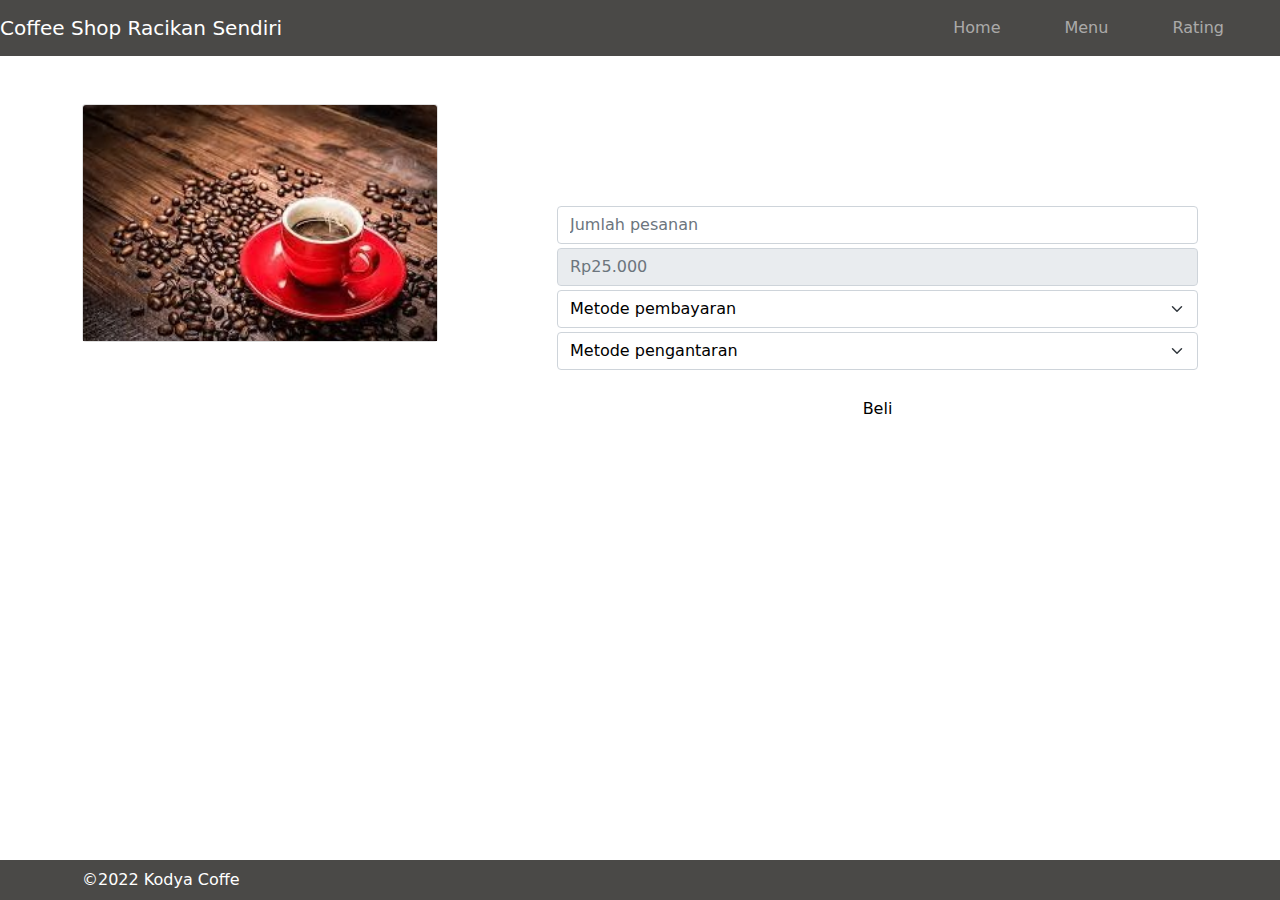
<file: pembelian.html>
<!DOCTYPE html>
<html lang="en">
  <head>
    <meta charset="UTF-8" />
    <meta http-equiv="X-UA-Compatible" content="IE=edge" />
    <meta name="viewport" content="width=device-width, initial-scale=1.0" />
    <link rel="stylesheet" href="assets/bootstrap/css/bootstrap.min.css" />
    <link rel="stylesheet" href="https://cdn.jsdelivr.net/npm/bootstrap-icons@1.10.3/font/bootstrap-icons.css" />
    <link rel="stylesheet" href="style.css" />
    <title>Pembelian</title>
  </head>
  <body>
    <nav class="navbar sticky-top navbar-expand-lg navbar-dark" style="background-color: #4A4947">
        <button class="navbar-toggler" type="button" data-bs-toggle="collapse" data-bs-target="#navbarNav" aria-controls="navbarNav" aria-expanded="false" aria-label="Toggle navigation">
          <span class="navbar-toggler-icon"></span>
        </button>
        <div class="collapse navbar-collapse" id="navbarNav">
          <a class="navbar-brand me-auto" href="index.html">Coffee Shop Racikan Sendiri</a>
          <ul class="navbar-nav">
            <li class="nav-item me-5">
              <a class="nav-link" href="index.html">Home</a>
            </li>
            <li class="nav-item me-5">
              <a class="nav-link" href="menu.html">Menu</a>
            </li>
            <li class="nav-item me-5">
              <a class="nav-link" href="rating.html">Rating</a>
            </li>
          </ul>
        </div>
      </div>
    </nav>

    <!-- pembelian -->
    <div class="container-fluid py-5">
      <div class="container">
        <div class="row">
          <!-- yg dibeli -->
          <div class="col-lg-4">
            <div class="card mb-3">
              <img src="gambar/Arabica coffe.jpeg" class="card-img-top" alt="Arabica" />
            </div>
          </div>
          <!-- detailnya -->
          <div class="col-lg-7 offset-lg-1">
            <h1 style="color: white; cursor: default">Arabica</h1>
            <h2 style="color: white; cursor: default">Rp25.000</h2>
            <div class="mb-1">
              <input type="number" id="qty" class="form-control mb-1 text-darkt" placeholder="Jumlah pesanan" />
              <input type="text" readonly="readonly" id="total" class="form-control" placeholder="Rp25.000" />
            </div>
            <div class="mb-1">
              <select class="form-select w-100" style="background-color: white; color: black" aria-label="Default select example">
                <option selected>Metode pembayaran</option>
                <option value="1">Qris</option>
                <option value="2">COD</option>
                <option value="3">Dana</option>
                <option value="4">OVO</option>
              </select>
            </div>
            <div class="mb-1">
              <select class="form-select w-100" style="background-color: white; color: black" aria-label="Default select example">
                <option selected>Metode pengantaran</option>
                <option value="1">GoFood</option>
                <option value="2">ShopeeFood</option>
              </select>
            </div>
            <button type="button" class="btn mt-3 w-100" id="btn" style="background-color: white; color: black">Beli</button>
          </div>
        </div>
      </div>
    </div>
    <!-- end-pembelian -->

    <footer>
      <nav class="navbar fixed-bottom navbar-light" style="background-color: #4A4947">
        <div class="container-fluid">
          <div class="container d-flex justify-content-between">
            <label style="color: white">&copy;2022 Kodya Coffe</label>
          </div>
        </div>
      </nav>
    </footer>

    <script src="assets/bootstrap/js/bootstrap.bundle.min.js"></script>
    <script src="dist/sweetalert2.all.js"></script>
    <script>
      const btn = document.getElementById("btn");
      btn.addEventListener("click", function () {
        Swal.fire({
          icon: "success",
          title: "Pesanan berhasil",
        });
      });
    </script>
  </body>
</html>
</file>
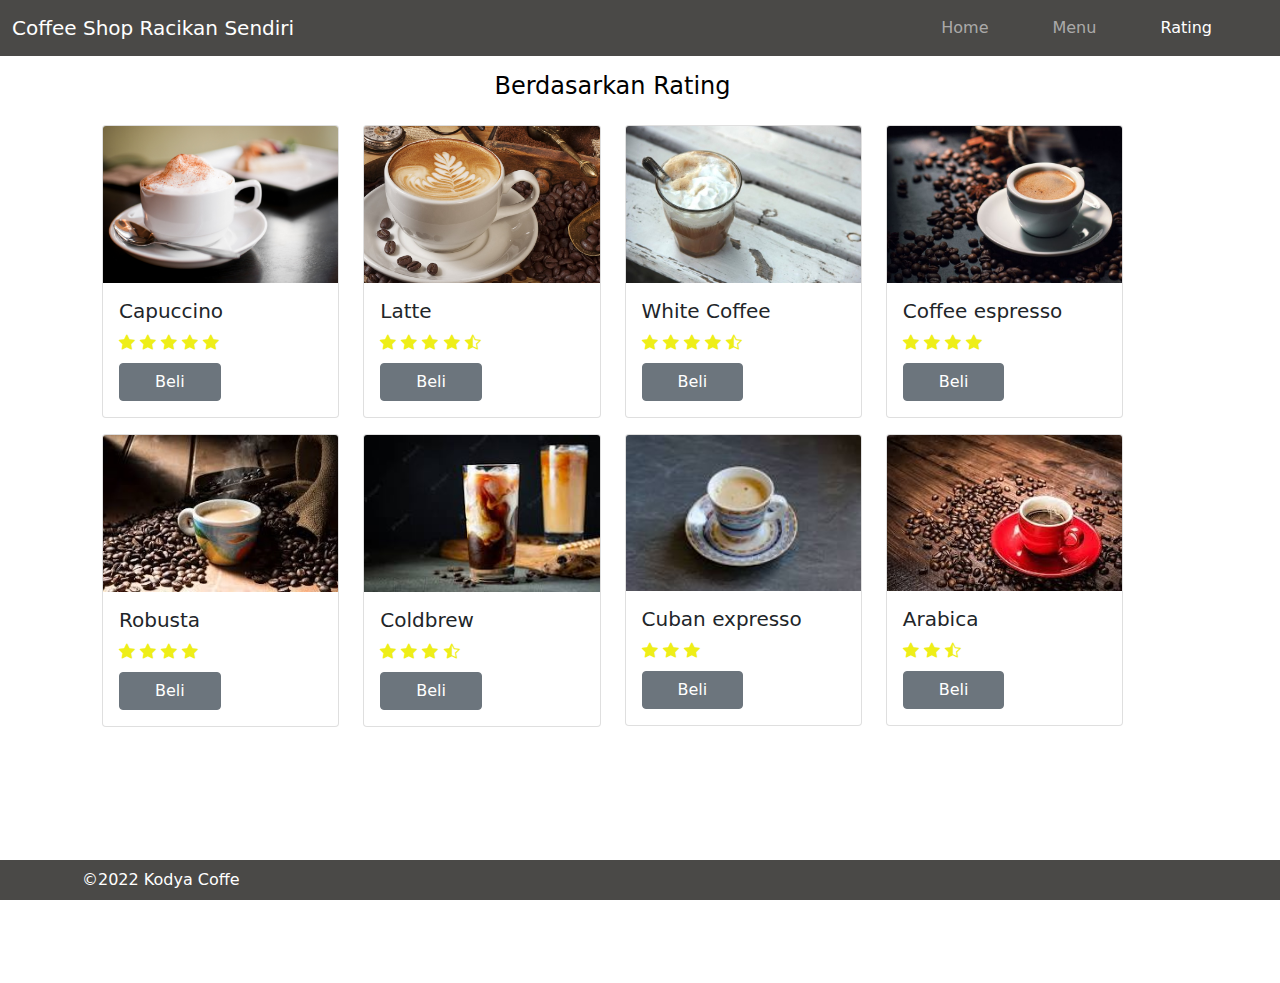
<file: rating.html>
<!DOCTYPE html>
<html lang="en">
  <head>
    <meta charset="UTF-8" />
    <meta http-equiv="X-UA-Compatible" content="IE=edge" />
    <meta name="viewport" content="width=device-width, initial-scale=1.0" />
    <link rel="stylesheet" href="assets/bootstrap/css/bootstrap.min.css" />
    <link rel="stylesheet" href="https://cdn.jsdelivr.net/npm/bootstrap-icons@1.10.3/font/bootstrap-icons.css">
    <link rel="stylesheet" href="style.css">
    <title>Rating</title>
  </head>
  <body>
    <nav class="navbar sticky-top navbar-expand-lg navbar-dark" style="background-color: #4A4947;">
        <div class="container-fluid">
          <button
            class="navbar-toggler"
            type="button"
            data-bs-toggle="collapse"
            data-bs-target="#navbarNav"
            aria-controls="navbarNav"
            aria-expanded="false"
            aria-label="Toggle navigation"
          >
            <span class="navbar-toggler-icon"></span>
          </button>
          <div class="collapse navbar-collapse" id="navbarNav">
            <a class="navbar-brand me-auto" href="index.html"
              >Coffee Shop Racikan Sendiri</a
            >
            <ul class="navbar-nav">
              <li class="nav-item me-5">
                <a class="nav-link" href="index.html">Home</a>
              </li>
              <li class="nav-item me-5">
                <a class="nav-link" href="menu.html">Menu</a>
              </li>
              <li class="nav-item me-5">
                <a class="nav-link active" href="#">Rating</a>
              </li>
            </ul>
          </div>
        </div>
      </nav>

    <menu>
      <div class="container-fluid">
        <div class="container">
          <div class="row">
            <div class="col-11">
              <h4 class="text-center mb-4" style="cursor: default; color: rgb(0, 0, 0);">Berdasarkan Rating</h4>

              <div class="row">
                <div class="col-sm-6 col-lg-3 mb-3">
                  <div class="card">
                    <img src="gambar/capuccino.jpg" class="card-img-top" alt="...">
                    <div class="card-body">
                      <h5 class="card-title" style="cursor: default;">Capuccino</h5> 
                      <div class="mb-2">
                        <i class="bi bi-star-fill" style="color: rgb(238, 238, 24);"></i>
                        <i class="bi bi-star-fill" style="color: rgb(238, 238, 24);"></i>
                        <i class="bi bi-star-fill" style="color: rgb(238, 238, 24);"></i>
                        <i class="bi bi-star-fill" style="color: rgb(238, 238, 24);"></i>
                        <i class="bi bi-star-fill" style="color: rgb(238, 238, 24);"></i>
                      </div>
                      <a href="pembelian.html" style="text-decoration: none;">
                        <div class="d-grid gap-2 col-6">
                          <button class="btn btn-secondary w-100" type="button">Beli</button>
                        </div>
                      </a> 
                    </div>
                  </div>
                </div>

                <div class="col-sm-6 col-lg-3 mb-3">
                  <div class="card">
                    <img src="gambar/coffeelatte.jpg" class="card-img-top" alt="...">
                    <div class="card-body">
                      <h5 class="card-title" style="cursor: default;">Latte</h5> 
                      <div class="mb-2">
                        <i class="bi bi-star-fill" style="color: rgb(238, 238, 24);"></i>
                        <i class="bi bi-star-fill" style="color: rgb(238, 238, 24);"></i>
                        <i class="bi bi-star-fill" style="color: rgb(238, 238, 24);"></i>
                        <i class="bi bi-star-fill" style="color: rgb(238, 238, 24);"></i>
                        <i class="bi bi-star-half" style="color: rgb(238, 238, 24);"></i>
                      </div>
                      <a href="pembelian.html" style="text-decoration: none;">
                        <div class="d-grid gap-2 col-6">
                          <button class="btn btn-secondary w-100" type="button">Beli</button>
                        </div>
                      </a> 
                    </div>
                  </div>
                </div>

                <div class="col-sm-6 col-lg-3 mb-3">
                  <div class="card">
                    <img src="gambar/mocha-frappuccino.jpg" class="card-img-top" alt="...">
                    <div class="card-body">
                      <h5 class="card-title" style="cursor: default;">White Coffee</h5> 
                      <div class="mb-2">
                        <i class="bi bi-star-fill" style="color: rgb(238, 238, 24);"></i>
                        <i class="bi bi-star-fill" style="color: rgb(238, 238, 24);"></i>
                        <i class="bi bi-star-fill" style="color: rgb(238, 238, 24);"></i>
                        <i class="bi bi-star-fill" style="color: rgb(238, 238, 24);"></i>
                        <i class="bi bi-star-half" style="color: rgb(238, 238, 24);"></i>
                      </div>
                      <a href="pembelian.html" style="text-decoration: none;">
                        <div class="d-grid gap-2 col-6">
                          <button class="btn btn-secondary w-100" type="button">Beli</button>
                        </div>
                      </a> 
                    </div>
                  </div>
                </div>

                <div class="col-sm-6 col-lg-3 mb-3">
                  <div class="card">
                    <img src="gambar/coffe espresso.jpg" class="card-img-top" alt="...">
                    <div class="card-body">
                      <h5 class="card-title" style="cursor: default;">Coffee espresso</h5> 
                      <div class="mb-2">
                        <i class="bi bi-star-fill" style="color: rgb(238, 238, 24);"></i>
                        <i class="bi bi-star-fill" style="color: rgb(238, 238, 24);"></i>
                        <i class="bi bi-star-fill" style="color: rgb(238, 238, 24);"></i>
                        <i class="bi bi-star-fill" style="color: rgb(238, 238, 24);"></i>
                      </div>
                      <a href="pembelian.html" style="text-decoration: none;">
                        <div class="d-grid gap-2 col-6">
                          <button class="btn btn-secondary w-100" type="button">Beli</button>
                        </div>
                      </a> 
                    </div>
                  </div>
                </div>

                <div class="col-sm-6 col-lg-3 mb-3">
                  <div class="card">
                    <img src="gambar/Robustacoffe - Copy.jpeg" class="card-img-top" alt="...">
                    <div class="card-body">
                      <h5 class="card-title" style="cursor: default;">Robusta</h5> 
                      <div class="mb-2">
                        <i class="bi bi-star-fill" style="color: rgb(238, 238, 24);"></i>
                        <i class="bi bi-star-fill" style="color: rgb(238, 238, 24);"></i>
                        <i class="bi bi-star-fill" style="color: rgb(238, 238, 24);"></i>
                        <i class="bi bi-star-fill" style="color: rgb(238, 238, 24);"></i>
                      </div>
                      <a href="pembelian.html" style="text-decoration: none;">
                        <div class="d-grid gap-2 col-6">
                          <button class="btn btn-secondary w-100" type="button">Beli</button>
                        </div>
                      </a> 
                    </div>
                  </div>
                </div>

                <div class="col-sm-6 col-lg-3 mb-3">
                  <div class="card">
                    <img src="gambar/coldbrewcoffe - Copy.jpeg" class="card-img-top" alt="...">
                    <div class="card-body">
                      <h5 class="card-title" style="cursor: default;">Coldbrew</h5> 
                      <div class="mb-2">
                        <i class="bi bi-star-fill" style="color: rgb(238, 238, 24);"></i>
                        <i class="bi bi-star-fill" style="color: rgb(238, 238, 24);"></i>
                        <i class="bi bi-star-fill" style="color: rgb(238, 238, 24);"></i>
                        <i class="bi bi-star-half" style="color: rgb(238, 238, 24);"></i>
                      </div>
                      <a href="pembelian.html" style="text-decoration: none;">
                        <div class="d-grid gap-2 col-6">
                          <button class="btn btn-secondary w-100" type="button">Beli</button>
                        </div>
                      </a> 
                    </div>
                  </div>
                </div>

                <div class="col-sm-6 col-lg-3 mb-3">
                  <div class="card">
                    <img src="gambar/cuban expresso coffe - Copy.jpeg" class="card-img-top" alt="...">
                    <div class="card-body">
                      <h5 class="card-title" style="cursor: default;">Cuban expresso</h5> 
                      <div class="mb-2">
                        <i class="bi bi-star-fill" style="color: rgb(238, 238, 24);"></i>
                        <i class="bi bi-star-fill" style="color: rgb(238, 238, 24);"></i>
                        <i class="bi bi-star-fill" style="color: rgb(238, 238, 24);"></i>
                      </div>
                      <a href="pembelian.html" style="text-decoration: none;">
                        <div class="d-grid gap-2 col-6">
                          <button class="btn btn-secondary w-100" type="button">Beli</button>
                        </div>
                      </a> 
                    </div>
                  </div>
                </div>

                <div class="col-sm-6 col-lg-3 mb-3">
                  <div class="card">
                    <img src="gambar/Arabica coffe.jpeg" class="card-img-top" alt="...">
                    <div class="card-body">
                      <h5 class="card-title" style="cursor: default;">Arabica</h5> 
                      <div class="mb-2">
                        <i class="bi bi-star-fill" style="color: rgb(238, 238, 24);"></i>
                        <i class="bi bi-star-fill" style="color: rgb(238, 238, 24);"></i>
                        <i class="bi bi-star-half" style="color: rgb(238, 238, 24);"></i>
                      </div>
                      <a href="pembelian.html" style="text-decoration: none;">
                        <div class="d-grid gap-2 col-6">
                          <button class="btn btn-secondary w-100" type="button">Beli</button>
                        </div>
                      </a> 
                    </div>
                  </div>
                </div>
            </div>
          </div>
        </div>
      </div>
    </menu>

      <footer>
        <nav class="navbar fixed-bottom navbar-light" style="background-color: #4A4947;">
          <div class="container-fluid">
            <div class="container d-flex justify-content-between">
              <label style="color: white">&copy;2022 Kodya Coffe</label>
          </div>
          </div>
        </nav>
       </footer>

      <script src="assets/bootstrap/js/bootstrap.bundle.min.js"></script>
  </body>
</file>
<file: style.css>
:root {
  --primaryTextColor: #232e35;
  --SecondaryTextColor: #656d72;

  --borderColor: #f1f1f1;
  --lineColor: #d9d9d9;

  --primaryBackgorundColor: #fff;
  --secondaryBackgroundColor: #fbfbfb;
  --thirdBackgroundColor: #f5f3fe;

  --primaryIconColor: #9a7e6f;
  --primaryIconColorHover: #493628;

  --sectionPadding: 6rem 5rem 0rem 5rem;
  --itemBorderRadius: 0.7rem;
}

/* home */
/* banner section */
.hero-banner {
  background-image: url("assets/img/home_banner.jpg");
  background-size: cover;
  background-position: center;
  background-repeat: no-repeat;
  height: 100vh;
  display: flex;
  align-items: center;
  justify-content: center;
  color: white;
  text-shadow: 0 4px 6px rgba(0, 0, 0, 0.5);
}
.hero-content {
  max-width: 800px;
  text-align: center;
}

.hero-content h1 {
  text-shadow: 100px black;
}

/* each banner page */
.banner {
  position: relative;
  background-size: cover;
  background-position: center;
  height: 400px;
}
.banner .content {
  position: absolute;
  top: 50%;
  left: 50%;
  transform: translate(-50%, -50%);
  color: white;
  text-align: center;
  padding: 20px;
}
.section-title {
  margin-top: 40px;
  text-align: center;
  font-size: 2rem;
  font-weight: bold;
}

/* about section */
.carousel-item img {
  height: 500px; /* Sesuaikan tinggi sesuai kebutuhan */
  object-fit: cover; /* Untuk memastikan gambar terisi dengan proporsi yang baik */
}

.carousel-inner {
  max-height: 300px; /* Sesuaikan dengan tinggi gambar */
}

.carousel {
  width: 100%; /* Pastikan memenuhi lebar container */
}

.carousel-item img {
  height: 500px; /* Tinggi tetap */
  width: 100%; /* Lebar penuh */
  object-fit: cover; /* Menjaga proporsi */
}

@media (max-width: 768px) {
  .carousel-item img {
    height: 300px; /* Sesuaikan tinggi pada perangkat kecil */
  }
}

/* highlight section */
#highlight {
  padding-top: 5rem;
}

/* contact section */
#contact {
  padding: var(--sectionPadding);
}

.contact {
  display: grid;
  grid-template-columns: repeat(auto-fit, minmax(350px, 1fr));
  gap: 3rem;
}

.contact-form div {
  margin-bottom: 1.4rem;
}

.contact-form input,
.contact-form textarea {
  width: 100%;
  padding: 0.75rem 1.3rem;
  font-family: "Roboto", sans-serif;
  background: var(--secondaryBackgroundColor);
  border: 1px solid var(--borderColor);
  border-radius: 3px;
  resize: none;
}

.contact-form input::placeholder,
.contact-form textarea::placeholder {
  color: #9d9fa1;
}

.contact-form input:focus,
.contact-form textarea:focus {
  outline: none;
  border: 1px solid #7d7d7d;
}

.btn-submit {
  width: 100%;
  padding: 0.75rem 1.3rem;
  background-color: var(--primaryIconColor);
  color: #fff;
  border: none;
  border-radius: 3px;
  cursor: pointer;
  transition: 0.2s ease-in-out;
}

.btn-submit:hover {
  background: var(--primaryIconColorHover);
}

.contact-item {
  display: flex;
  gap: 1.5rem;
  margin-bottom: 2.5rem;
}

.contact-item-icon {
  background: var(--thirdBackgroundColor);
  width: 53px;
  height: 53px;
  border-radius: 9px;
  display: flex;
  justify-content: center;
  align-items: center;
}

.contact-item-icon svg {
  fill: var(--primaryIconColor);
}

.contact-item-detail h4 {
  margin-bottom: 0.6rem;
}

@media screen and (max-width: 640px) {
  #contact {
    padding: 2rem 1rem 0rem 0.5rem; /* Sesuaikan padding untuk layar kecil */
  }

  .contact-form input,
  .contact-form textarea {
    width: 100%; /* Pastikan elemen ini tetap fleksibel */
  }

  .contact-form {
    gap: 1rem; /* Atur jarak antar elemen */
  }
}

/* footer */
footer {
  margin-top: 5rem;
  padding: 5rem 0rem 5rem 0rem;
}

footer h5 {
  font-size: 1.2rem;
}

footer p {
  font-size: 0.9rem;
  color: #555;
}

footer a:hover {
  text-decoration: underline;
}
</file>
